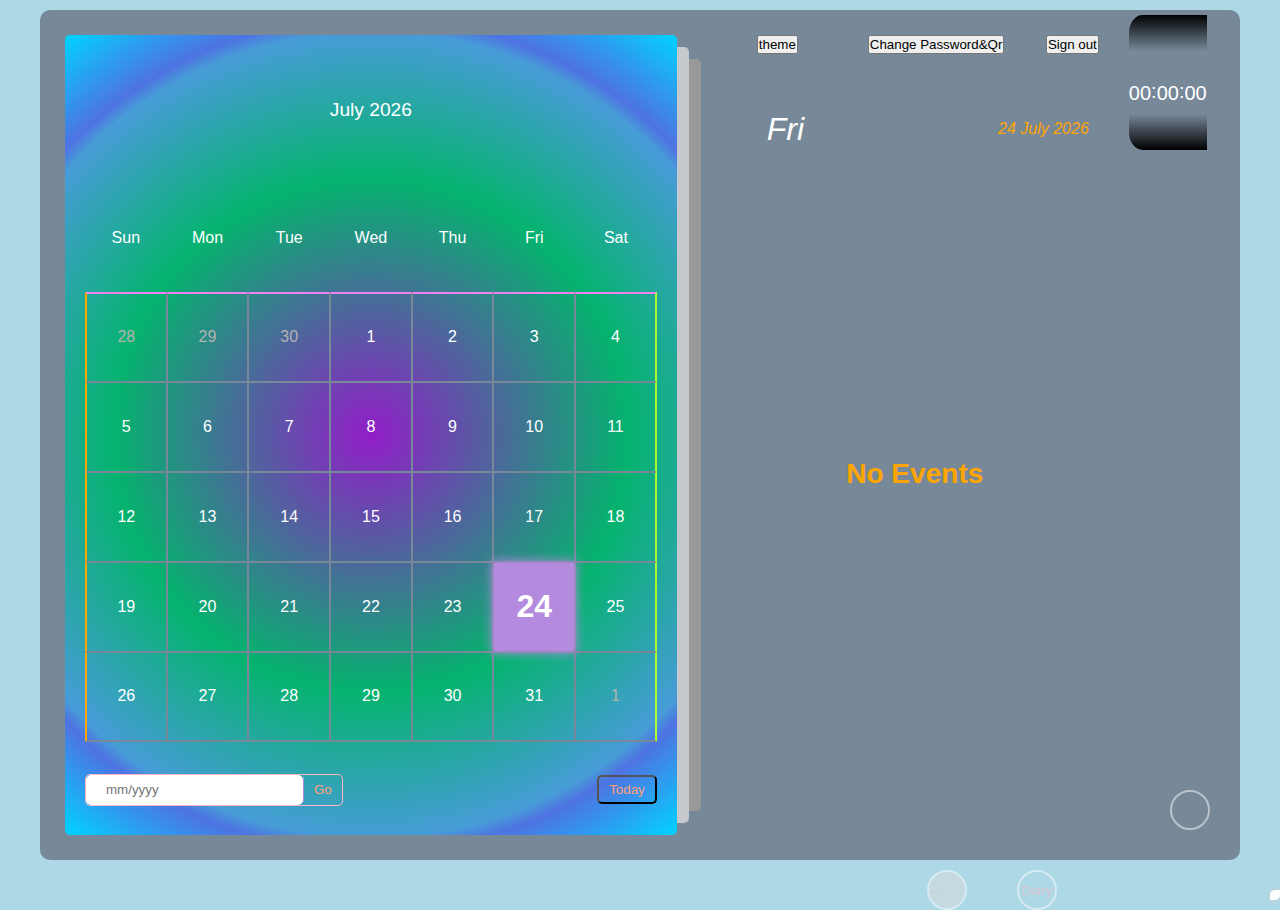
<file: omen.html>
<!DOCTYPE html>
<html lang="en">
  <head>
   
    <link
      rel="stylesheet"
      href="https://cdnjs.cloudflare.com/ajax/libs/font-awesome/6.2.0/css/all.min.css"
      integrity="sha512-xh6O/CkQoPOWDdYTDqeRdPCVd1SpvCA9XXcUnZS2FmJNp1coAFzvtCN9BmamE+4aHK8yyUHUSCcJHgXloTyT2A=="
      crossorigin="anonymous"
      referrerpolicy="no-referrer"
    />
    <link rel="stylesheet" href="./omen.css" />
    <title>Calendar with Events</title>
  </head>
  <body>
    <div class="container">
      <div class="left">
        <div class="calendar">
          <div class="month">
            <i class="fas fa-angle-left prev"></i>
            <div class="date">december 2015</div>
            <i class="fas fa-angle-right next"></i>
          </div>
          <div class="weekdays">
            <div>Sun</div>
            <div>Mon</div>
            <div>Tue</div>
            <div>Wed</div>
            <div>Thu</div>
            <div>Fri</div>
            <div>Sat</div>
          </div>
          <div class="days"></div>
          <div class="goto-today">
            <div class="goto">
              <input type="text" placeholder="mm/yyyy" class="date-input" />
              <button class="goto-btn">Go</button>
            </div>
            <button class="today-btn">Today</button>
          </div>
        </div>
      </div>
      <div class="right">
       <div class="but"><div class="but1">
          <button onclick="playAudio()" class="theme">theme</button></div>
          <button onclick="change()" class="change">Change Password&Qr</button>
          <button onclick="sign1()" class="signout">Sign out</button>
        </div>
        <div class="today-date">
          <div class="event-day">wed</div>
          <div class="event-date">12th december 2022</div>
        </div>
        <div class="events"> </div>
        <div class="add-event-wrapper">
          <div class="add-event-header">
            <div class="title">Add Event</div>
            <i class="fas fa-times close"></i>
          </div>
          <div class="add-event-body">
            <div class="add-event-input">
              <input type="text" placeholder="Event Name" class="event-name" />
            </div>
            <div class="add-event-input">
              <input
                type="text"
                placeholder="Event Time From"
                class="event-time-from"
              />
            </div>
            <div class="add-event-input">
              <input
                type="text"
                placeholder="Event Time To"
                class="event-time-to"
              />
            </div>
            <div class="add-event-input">
             
              <input type="file" placeholder="upload image" class="event-image">
              
            </div>
          </div>
          <div class="add-event-footer">
            <button class="add-event-btn">Add Event</button>
          </div>
          
        </div>
        <div class="diary">
          <button class="diary1" onclick="onclic()">Diary</button>
        </div>
        <div class="alarm">
          <input type="time" class="alarm1">
        </div>
      </div>
      <button class="add-event">
        <i class="fas fa-plus"></i>
      </button>
      <div class="clock">
        <div class="hours">
          <div class="first">
            <div class="number">0</div>
          </div>
          <div class="second">
            <div class="number">0</div>
          </div>
        </div>
        <div class="tick">:</div>
        <div class="minutes">
          <div class="first">
            <div class="number">0</div>
          </div>
          <div class="second">
            <div class="number">0</div>
          </div>
        </div>
        <div class="tick">:</div>
        <div class="seconds">
          <div class="first">
            <div class="number">0</div>
          </div>
          <div class="second infinite">
            <div class="number">0</div>
          </div>
        </div>
      </div>
	
    </div> 
    <script src="./omen.js"></script>
  </body>
</html>
</file>
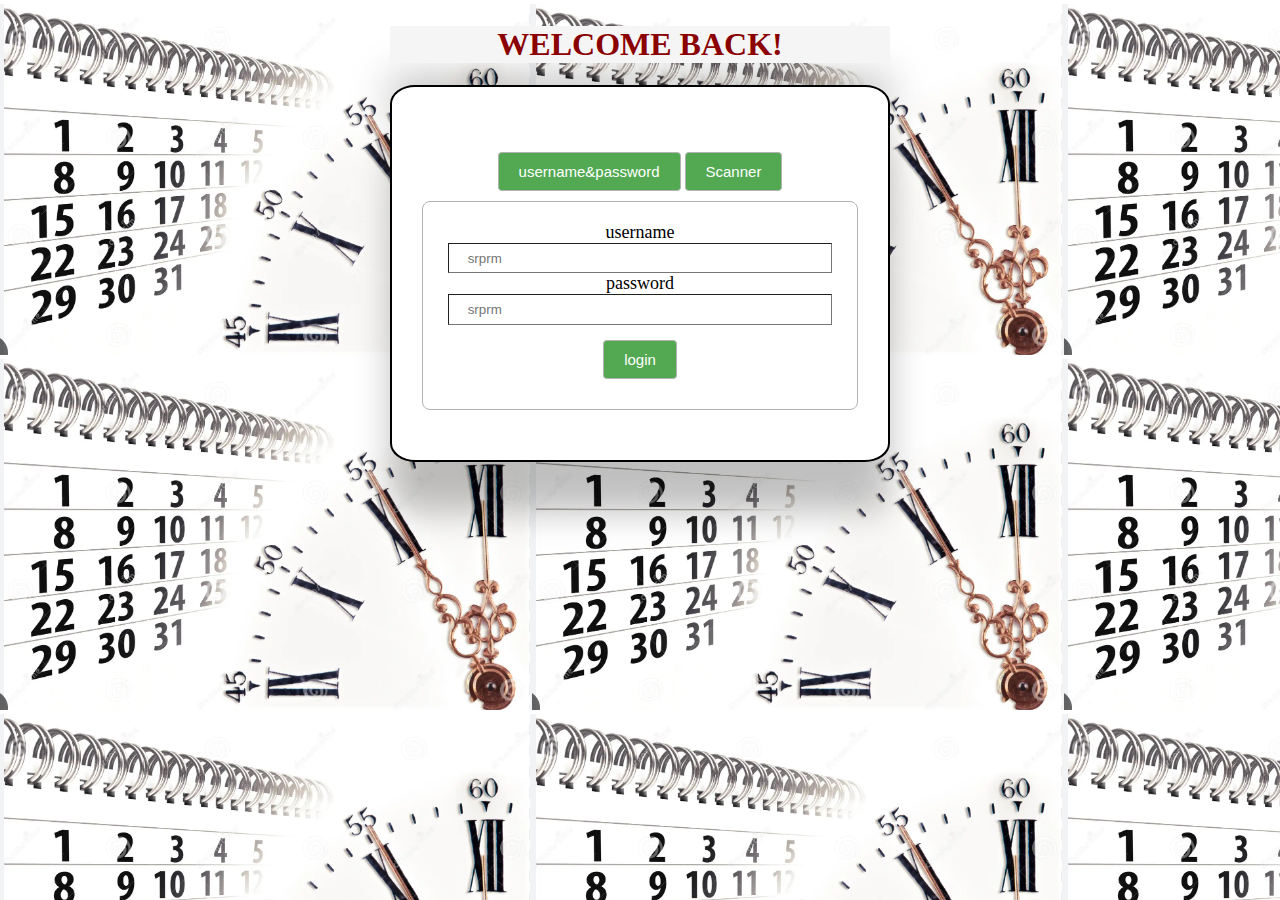
<file: userpass.html>
<!DOCTYPE html> 
<html lang="en"> 

<head> 
	<meta charset="UTF-8"> 
	<meta name="viewport"
		content="width=device-width, initial-scale=1.0"> 
	<link rel="stylesheet"
		href="userpass.css"> 
	<title>QR Code Scanner / Reader 
	</title> 
    <script type="text/javascript">
    function valid(){
        var username=document.getElementById("username");
        var password=document.getElementById("password");
        
         a="srprm";
         b="srprm";
        if(username.value==a&&password.value==b){
            return true;
        }
        else{
            alert("Enter correct username&password");
            return false;
        }
    }



    </script>
</head> 

<body> 
	<div class="container">
		<h1>WELCOME BACK!</h1> 
		<div class="section" > 
            <button>username&password</button> 
            <button onclick="window.location.href = 'index.html';">Scanner</button>
			<div id="my-qr-reader"> 
                <form onsubmit="return valid()" action="omen.html">
                <lable class="user">username</lable><br>
                <input type="text" class="box" id="username" placeholder="srprm"><br>
                <lable class="user">password</lable><br>
                <input type="password" class="box" id="password" placeholder="srprm"><br>
                <button type="submit">login</button>
                </form>

              
			</div> 
		</div> 
	</div> 
	
	
</body>
</file>
<file: omen.css>
:root {
    --primary-clr: #b38add;
  }
  * {
    margin: 0;
    padding: 0;
    box-sizing: border-box;
    font-family: "Poppins", sans-serif;
  }
 
  ::-webkit-scrollbar {
    width: 5px;
  }
  ::-webkit-scrollbar-track {
    background: #f5f5f5;
    border-radius: 50px;
  }
  ::-webkit-scrollbar-thumb {
    background: var(--primary-clr);
    border-radius: 50px;
  }
  
  body {
    position: relative;
    min-height: 100vh;
    display: flex;
    align-items: center;
    justify-content: center;
    padding-bottom: 30px;
    background-color:lightblue;
  }
  .container {
    position: relative;
    width: 1200px;
    min-height: 850px;
    margin: 0 auto;
    padding: 5px;
    color:  white;
    display: flex;
  
    border-radius: 10px;
    background-color: lightslategray;
  }
  .left {
    width: 60%;
    padding: 20px;
  }
  .calendar {
    position: relative;
    width: 100%;
    height: 100%;
    display: flex;
    flex-direction: column;
    flex-wrap: wrap;
    justify-content: space-between;
    color: white;
    border-radius: 5px;
    background: rgb(2,0,36);
background: radial-gradient(circle, rgba(2,0,36,1) 0%, rgba(9,9,121,1) 0%, rgba(146,29,200,1) 0%, rgba(5,179,110,1) 51%, rgba(71,156,215,1) 80%, rgba(78,115,226,1) 83%, rgba(0,212,255,1) 100%);
  }
  .calendar::before,
  .calendar::after {
    content: "";
    position: absolute;
    top: 50%;
    left: 100%;
    width: 12px;
    height: 97%;
    border-radius: 0 5px 5px 0;
    background-color: #d3d4d6d7;
    transform: translateY(-50%);
  }
  .calendar::before {
    height: 94%;
    left: calc(100% + 12px);
    background-color: rgb(153, 153, 153);
  }
  .calendar .month {
    width: 100%;
    height: 150px;
    display: flex;
    align-items: center;
    justify-content: space-between;
    padding: 0 50px;
    font-size: 1.2rem;
    font-weight: 500;
    text-transform: capitalize;
  }
  .calendar .month .prev,
  .calendar .month .next {
    cursor: pointer;
  }
  .calendar .month .prev:hover,
  .calendar .month .next:hover {
    color: orange;
  }
  .calendar .weekdays {
    width: 100%;
    height: 100px;
    display: flex;
    align-items: center;
    justify-content: space-between;
    padding: 0 20px;
    font-size: 1rem;
    font-weight: 500;
    text-transform: capitalize;
  }
  .weekdays div {
    width: 14.28%;
    height: 100%;
    display: flex;
    align-items: center;
    justify-content: center;
  }
  .calendar .days {
    width: 100%;
    display: flex;
    flex-wrap: wrap;
    justify-content: space-between;
    padding: 0 20px;
    font-size: 1rem;
    font-weight: 500;
    margin-bottom: 20px;
  }
  .calendar .days .day {
    width: 14.28%;
    height: 90px;
    display: flex;
    align-items: center;
    justify-content: center;
    cursor: pointer;
    color:  white;
    border: 1px solid lightslategray;
    
  }
  .calendar .days .day:nth-child(7n + 1) {
    border-left: 2px solid orange;
  }
  .calendar .days .day:nth-child(7n) {
    border-right: 2px solid greenyellow;
  }
  .calendar .days .day:nth-child(-n + 7) {
    border-top: 2px solid violet ;
  }
  .calendar .days .day:nth-child(n + 29) {
    border-bottom: 2px solid lightslategray;
  }
  
  .calendar .days .day:not(.prev-date, .next-date):hover {
    color: #fff;
    background: url("Picsart_23-11-25_20-51-21-662.jpg");
  }
  .calendar .days .prev-date,
  .calendar .days .next-date {
    color: #b3b3b3;
    
  }
  .calendar .days .prev-date:hover,
  .calendar .days .next-date:hover {
    color: #b3b3b3;
    background: url("image2.PNG");
    
  }
  .calendar .days .active {
    position: relative;
    font-size: 2rem;
    color: #fff;
    font-weight: bold;
    background: var(--primary-clr);
  }
  .calendar .days .active::before {
    content: "";
    position: absolute;
    top: 0;
    left: 0;
    width: 100%;
    height: 100%;
    box-shadow: 0 0 10px 2px var(--primary-clr);
  }
  .calendar .days .today {
    font-size: 2rem;
  }
  .calendar .days .event {
    position: relative;
  }
  .calendar .days .event::after {
    content: "";
    position: absolute;
    bottom: 10%;
    left: 50%;
    width: 75%;
    height: 6px;
    border-radius: 30px;
    transform: translateX(-50%);
    background-color: var(--primary-clr);
  }
  .calendar .days .day:hover.event::after {
    background-color: #fff;
  }
  .calendar .days .active.event::after {
    background-color: #fff;
    bottom: 20%;
  }
  .calendar .days .active.event {
    padding-bottom: 10px;
  }
  .calendar .goto-today {
    width: 100%;
    height: 50px;
    display: flex;
    align-items: center;
    justify-content: space-between;
    gap: 5px;
    padding: 0 20px;
    margin-bottom: 20px;
    color: var(--primary-clr);
  }
  .calendar .goto-today .goto {
    display: flex;
    align-items: center;
    border-radius: 5px;
    overflow: hidden;
    border: 1px solid lightpink;
  }
  .calendar .goto-today .goto input {
    width: 100%;
    height: 30px;
    outline: none;
    border: none;
    border-radius: 5px;
    padding: 0 20px;
    color: var(--primary-clr);
    border-radius: 5px;
  }
  .calendar .goto-today button {
    padding: 5px 10px;
    border: 1px solid b;
    border-radius: 5px;
    background-color: transparent;
    cursor: pointer;
    color: lightsalmon;
  }
  .calendar .goto-today button:hover {
    color: #fff;
    background-color: var(--primary-clr);
  }
  .calendar .goto-today .goto button {
    border: none;
    border-left: 1px solid var(--primary-clr);
    border-radius: 0;
  }
  .container .right {
    position: relative;
    width: 40%;
    min-height: 100%;
    padding: 20px 0;
  }
  
  .right .today-date {
    width: 100%;
    height: 50px;
    display: flex;
    flex-wrap: wrap;
    gap: 10px;
    align-items: center;
    justify-content: space-between;
    padding: 0 40px;
    padding-left: 70px;
    margin-top: 50px;
    margin-bottom: 20px;
    text-transform: capitalize;
  }
  .right .today-date .event-day {
    font-size: 2rem;
    font-weight: 500;
    font-style: italic;
  }
  .right .today-date .event-date {
    font-size: 1rem;
    font-weight: 400;
    font-style: italic;
    color: orange;
  }
  .events {
    width: 100%;
    height: 100%;
    max-height: 600px;
    overflow-x: hidden;
    overflow-y: auto;
    display: flex;
    flex-direction: column;
    padding-left: 4px;
  }
  .events .event {
    position: relative;
    width: 95%;
    min-height: 70px;
    display: flex;
    justify-content: center;
    flex-direction: column;
    gap: 5px;
    padding: 0 20px;
    padding-left: 50px;
    color: #fff;
    background: linear-gradient(90deg, #3f4458, transparent);
    cursor: pointer;
  }

  .events .event:nth-child(even) {
    background: transparent;
  }
  .events .event:hover {
    background: linear-gradient(90deg, var(--primary-clr), transparent);
  }
  .events .event .title {
    display: flex;
    align-items: center;
    pointer-events: none;
  }
  .events .event .title .event-title {
    font-size: 1.1rem;
    font-weight: 600;
    font-style: italic;
    margin-left: 20px;
  }
  .events .event i {
    color: orangered;
    font-size: 1rem;
  }
  .events .event:hover i {
    color: orange;
  }
  .events .event .event-time {
    font-size: 0.8rem;
    font-weight: 400;
    color: #fff;
    margin-left: 15px;
    pointer-events: none;
  }
  .events .event:hover .event-time {
    color: #fff;
  }
  .events .event::after {
    content: "✓";
    position: absolute;
    top: 50%;
    right: 0;
    font-size: 3rem;
    line-height: 1;
    display: none;
    align-items: center;
    justify-content: center;
    opacity: 0.3;
    color: var(--primary-clr);
    transform: translateY(-50%);
  }
  .events .event:hover::after {
    display: flex;
  }
  .add-event {
    position: absolute;
    bottom: 30px;
    right: 30px;
    width: 40px;
    height: 40px;
    display: flex;
    align-items: center;
    justify-content: center;
    font-size: 1rem;
    color: brown;
    border: 2px solid white;
    opacity: 0.5;
    border-radius: 50%;
    background-color: transparent;
    cursor: pointer;
  }
  .add-event:hover {
    opacity: 1;
  }
  .add-event i {
    pointer-events: none;
  }
  .events .no-event {
    width: 100%;
    height: 100%;
    display: flex;
    align-items: center;
    justify-content: center;
    font-size: 1.5rem;
    font-weight: 500;
    color: #878895;
  }
  .add-event-wrapper {
    position: absolute;
    bottom: 100px;
    left: 50%;
    width: 90%;
    max-height: 0;
    overflow: hidden;
    border-radius: 5px;
    background-color: #fff;
    transform: translateX(-50%);
    transition: max-height 0.5s ease;
  }
  .add-event-wrapper.active {
    max-height: 300px;
  }
  .add-event-header {
    width: 100%;
    height: 50px;
    display: flex;
    align-items: center;
    justify-content: space-between;
    padding: 0 20px;
    color: #373c4f;
    border-bottom: 1px solid #f5f5f5;
  }
  .add-event-header .close {
    font-size: 1.5rem;
    cursor: pointer;
  }
  .add-event-header .close:hover {
    color: var(--primary-clr);
  }
  .add-event-header .title {
    font-size: 1.2rem;
    font-weight: 500;
  }
  .add-event-body {
    width: 100%;
    height: 100%;
    display: flex;
    flex-direction: column;
    gap: 5px;
    padding: 20px;
  }
  .add-event-body .add-event-input {
    width: 100%;
    height: 40px;
    display: flex;
    align-items: center;
    justify-content: space-between;
    gap: 10px;
  }
  .add-event-body .add-event-input input {
    width: 100%;
    height: 100%;
    outline: none;
    border: none;
    border-bottom: 1px solid #f5f5f5;
    padding: 0 10px;
    font-size: 1rem;
    font-weight: 400;
    color: #373c4f;
  }
  .add-event-body .add-event-input input::placeholder {
    color: #a5a5a5;
  }
  .add-event-body .add-event-input input:focus {
    border-bottom: 1px solid var(--primary-clr);
  }
  .add-event-body .add-event-input input:focus::placeholder {
    color: var(--primary-clr);
  }
  .add-event-footer {
    display: flex;
    align-items: center;
    justify-content: center;
    padding: 20px;
    padding-top: 0px;
  }
  .add-event-footer .add-event-btn {
    height: 40px;
    font-size: 1rem;
    font-weight: 500;
    outline: none;
    border: none;
    color: #fff;
    background-color: var(--primary-clr);
    border-radius: 5px;
    cursor: pointer;
    padding: 5px 10px;
    border: 1px solid var(--primary-clr);
  }
  .add-event-footer .add-event-btn:hover {
    background-color: transparent;
    color: var(--primary-clr);
  }
  .diary{
    position: absolute;
    bottom: 30px;
    right: 30px;
    width: 40px;
    height: 40px;
    display: flex;
    left:320px;
    top:855px;
    overflow: hidden;
    align-items: center;
    justify-content: center;
    font-size: 1rem;
    color: brown;
    border: 2px solid white;
    opacity: 0.5;
    border-radius: 50%;
    background-color: transparent;
    cursor: pointer;
}
.diary:hover {
    opacity: 1;
  }
.diary i {
    pointer-events: none;
}
.diary button{
    background-color: transparent;
    cursor: pointer;
    border-color: transparent;
    color: lightpink;
}

.alarm{
    position: absolute;
    bottom: 30px;
    right: 30px;
    width: 40px;
    height: 40px;
    display: flex;
    left:230px;
    top:855px;
    overflow: hidden;
    align-items: center;
    justify-content: center;
    font-size: 1rem;
    color: brown;
    border: 2px solid white;
    opacity: 0.5;
    border-radius: 50%;
    background-color: gainsboro;
    cursor: pointer;
}
.alarm:hover {
    opacity: 1;
    background: url("alarm1.PNG");
  }
.alarm i {
    pointer-events: none;
}
.alarm input{
    background-color: transparent;
    cursor: pointer;
    border-color: transparent;
    color: lightpink;
    
}
.clock {
    height: 15vh;
    border-radius: 13%;
    width: 13vh;
    color: white;
   
    font-size: 20px;
    font-family: sans-serif;
    line-height: 17.4vh;
    display: flex;
    position: relative;
    /* background: green; */
    overflow: hidden;
  }
  
  .clock::before, .clock::after {
    content: '';
    width: 7ch;
    height: 4vh;
    background: linear-gradient(to top, transparent, black);
    position: absolute;
    z-index: 2;
  }
  
  .clock::after {
    bottom: 0;
    background: linear-gradient(to bottom, transparent, black);
  }
  
  .clock > div {
    display: flex;
  }
  
  .tick {
    line-height: 17vh;
  }
  
  .tick-hidden {
    opacity: 0;
  }
  
  .move {
    animation: move linear 1s infinite;
  }
  .but{
     margin-left: 150px;
  }
  .theme:hover{
    color:yellow;
    cursor: pointer;
  }
  .change:hover{
    color:yellow;
    cursor: pointer;
  }
  .signout:hover{
    color:yellow;
    cursor: pointer;
  }
 .theme{
   position:absolute;
   left:60px;
 }
 .signout{
  position:absolute;
  right:30px;
 }
 .change{
  position:relative;
  left:21px;
 }
  
  @keyframes move {
    from {
      transform: translateY(0vh);
    }
    to {
      transform: translateY(-20vh);
    }
  }
  
  

  @media screen and (max-width: 1000px) {
    body {
      align-items: flex-start;
      justify-content: flex-start;
    }
    .container {
      min-height: 100vh;
      flex-direction: column;
      border-radius: 0;
    }
    .container .left {
      width: 100%;
      height: 100%;
      padding: 20px 0;
    }
    .container .right {
      width: 100%;
      height: 100%;
      padding: 20px 0;
    }
    .calendar::before,
    .calendar::after {
      top: 100%;
      left: 50%;
      width: 97%;
      height: 12px;
      border-radius: 0 0 5px 5px;
      transform: translateX(-50%);
    }
    .calendar::before {
      width: 94%;
      top: calc(100% + 12px);
    }
    .events {
      padding-bottom: 340px;
    }
    .add-event-wrapper {
      bottom: 100px;
    }
   
  }
  @media screen and (max-width: 500px) {
    .calendar .month {
      height: 75px;
    }
    .calendar .weekdays {
      height: 50px;
    }
    .calendar .days .day {
      height: 40px;
      font-size: 0.8rem;
    }
    .calendar .days .day.active,
    .calendar .days .day.today {
      font-size: 1rem;
    }
    .right .today-date {
      padding: 20px;
    }
  }
</file>
<file: userpass.css>
body { 
	display: flex; 
	justify-content: center; 
	margin: 0; 
	padding: 0; 
	height: 100vh; 
	box-sizing: border-box; 
	text-align: center; 
	background:url("calender backgroung.PNG");
	
} 
.container { 
	width: 100%; 
	max-width: 500px; 
	margin: 5px; 
} 

.container h1 { 
	box-shadow: 0 50px 40px rgba(0, 0, 0, 0.25); 
	background-color: whitesmoke;
	color: darkred;
} 

.section { 
	background-color:white; 
	padding: 50px 30px; 
	border: 2px solid black; 
	border-radius: 5%; 
	box-shadow: 0 50px 35px rgba(0, 0, 0, 0.25); 
} 
#my-qr-reader { 
	padding: 20px !important; 
	border: 1.5px solid #b2b2b2 !important; 
	border-radius: 8px; 
} 

#my-qr-reader img[alt="Info icon"] { 
	display: none; 
} 

#my-qr-reader img[alt="Camera based scan"] { 
	width: 100px !important; 
	height: 100px !important; 
} 

button { 
	padding: 10px 20px; 
	border: 1px solid #b2b2b2; 
	outline: none; 
	border-radius: 0.25em; 
	color: white; 
	font-size: 15px; 
	cursor: pointer; 
	margin-top: 15px; 
	margin-bottom: 10px; 
	background-color: #008000ad; 
	transition: 0.3s background-color; 
} 

button:hover { 
	background-color: #008000; 
} 

#html5-qrcode-anchor-scan-type-change { 
	text-decoration: none !important; 
	color: #1d9bf0; 
}
.user{
    font-size:large;
}
video { 
	width: 100% !important; 
	border: 1px solid #b2b2b2 !important; 
	border-radius: 0.25em; 
}
div {
    margin: 0 auto;
    
  }
  
  .box {
    border-width: 1px;
    text-indent: 5px;
    padding: .5em 1em;
    width: 90%;
  }
  
  
  
  /* This approximates the ease-in-out-bounce animation from easings.net, which would require a plug-in to use*/
  @keyframes bounce {
    0% {
      transform: translateX(0px);
      timing-function: ease-in;
    }
    37% {
      transform: translateX(5px);
      timing-function: ease-out;
    }
    55% {
      transform: translateX(-5px);
      timing-function: ease-in;
    }
    73% {
      transform: translateX(4px);
      timing-function: ease-out;
    }
    82% {
      transform: translateX(-4px);
      timing-function: ease-in;
    }
    91% {
      transform: translateX(2px);
      timing-function: ease-out;
    }
    96% {
      transform: translateX(-2px);
      timing-function: ease-in;
    }
    100% {
      transform: translateX(0px);
      timing-function: ease-in;
    }
  }
</file>
